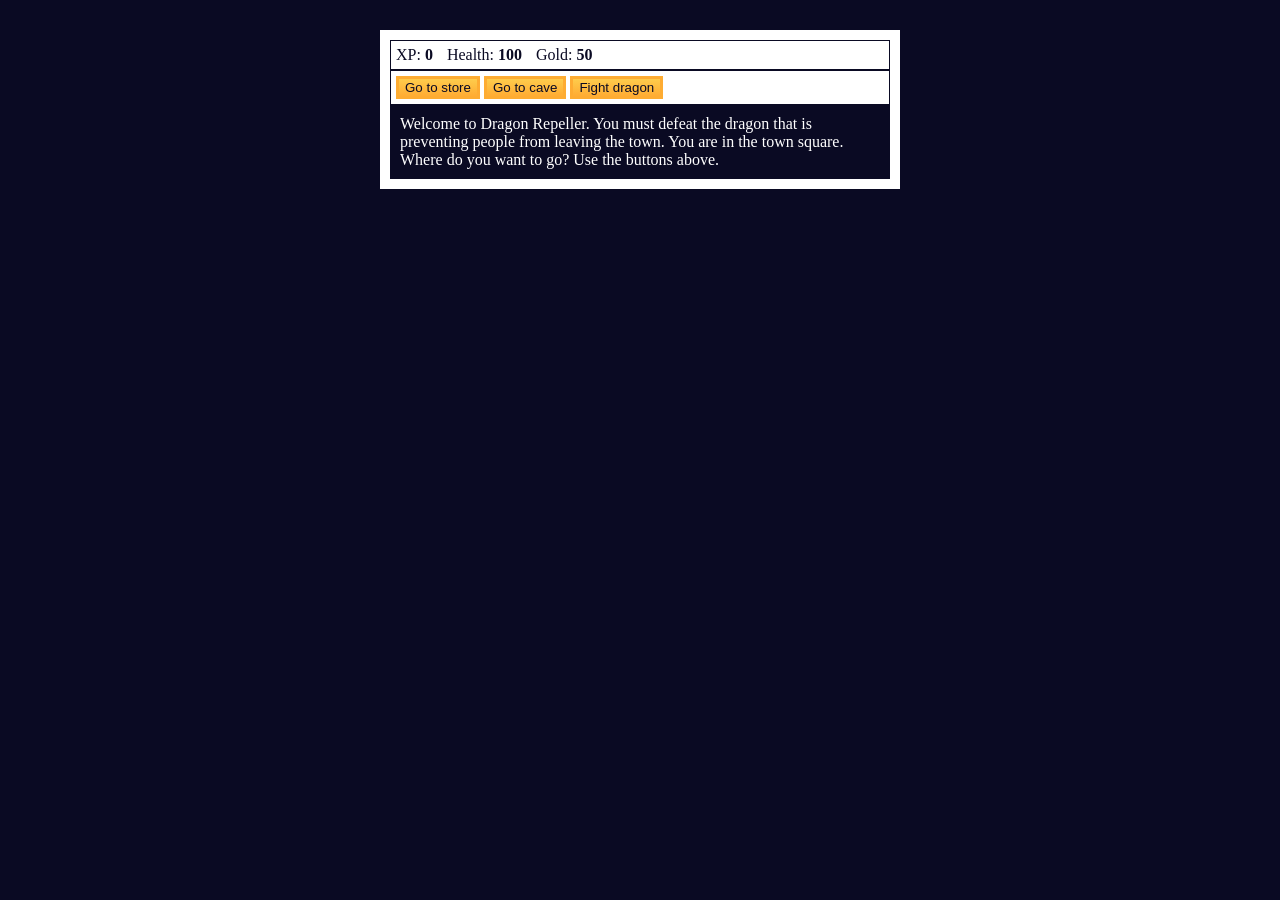
<file: basicJavaScript/index.html>
<!DOCTYPE html>
<html lang="en">

<head>
  <meta charset="UTF-8">
  <meta name="viewport" content="width=device-width, initial-scale=1.0">
  <link rel="stylesheet" href="./styles.css">
  <title>RPG - Dragon Repeller</title>

</head>

<body>
  <div id="game">
    <div id="stats">
      <span class="stat">XP: <strong><span id="xpText">0</span></strong></span>
      <span class="stat">Health: <strong><span id="healthText">100</span></strong></span>
      <span class="stat">Gold: <strong><span id="goldText">50</span></strong></span>
    </div>
    <div id="controls">
      <button id="button1">Go to store</button>
      <button id="button2">Go to cave</button>
      <button id="button3">Fight dragon</button>
    </div>
    <div id="monsterStats">
      <span class="stat">Monster Name: <strong><span id="monsterName"></span></strong></span>
      <span class="stat">Health: <strong><span id="monsterHealth"></span></strong></span>
    </div>
    <div id="text">
      Welcome to Dragon Repeller. You must defeat the dragon that is preventing people from leaving the town. You are in the town square. Where do you want to go? Use the buttons above.
    </div>
  </div>
  <script src="./script.js"></script>
</body>

</html>
</file>
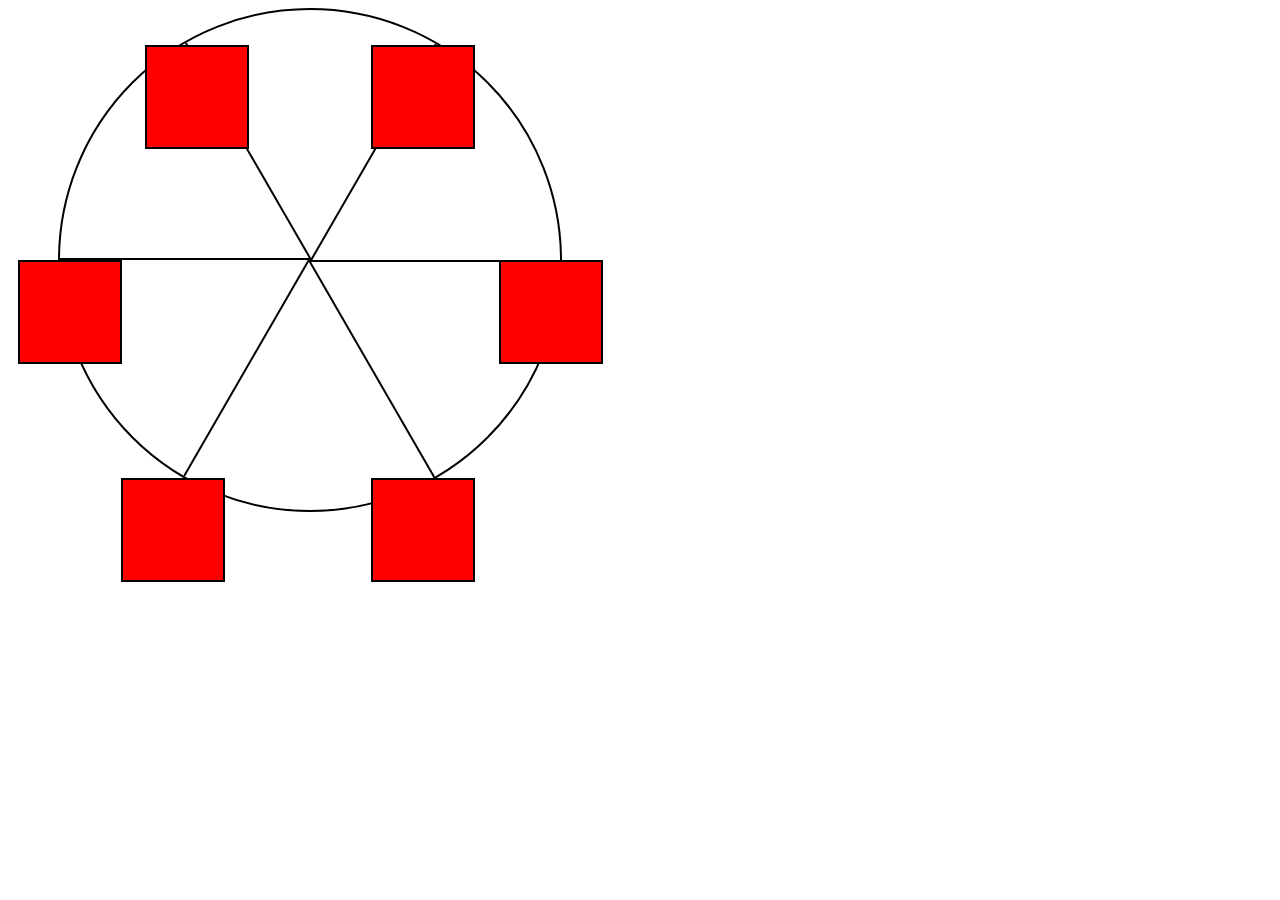
<file: LearnCSSAnimationByBuildingFerrisWheel/index.html>
<!DOCTYPE html>
<html lang="en">

<head>
  <meta charset="UTF-8">
  <meta name="viewport"
        content="width=device-width, initial-scale=1.0">
  <link rel="stylesheet"
        href="./styles.css">
  <title>Ferris Wheel</title>
</head>

<body>
  <div class="wheel">
    <span class="line"></span>
    <span class="line"></span>
    <span class="line"></span>
    <span class="line"></span>
    <span class="line"></span>
    <span class="line"></span>

    <div class="cabin"></div>
    <div class="cabin"></div>
    <div class="cabin"></div>
    <div class="cabin"></div>
    <div class="cabin"></div>
    <div class="cabin"></div>
  </div>
</body>

</html>
</file>
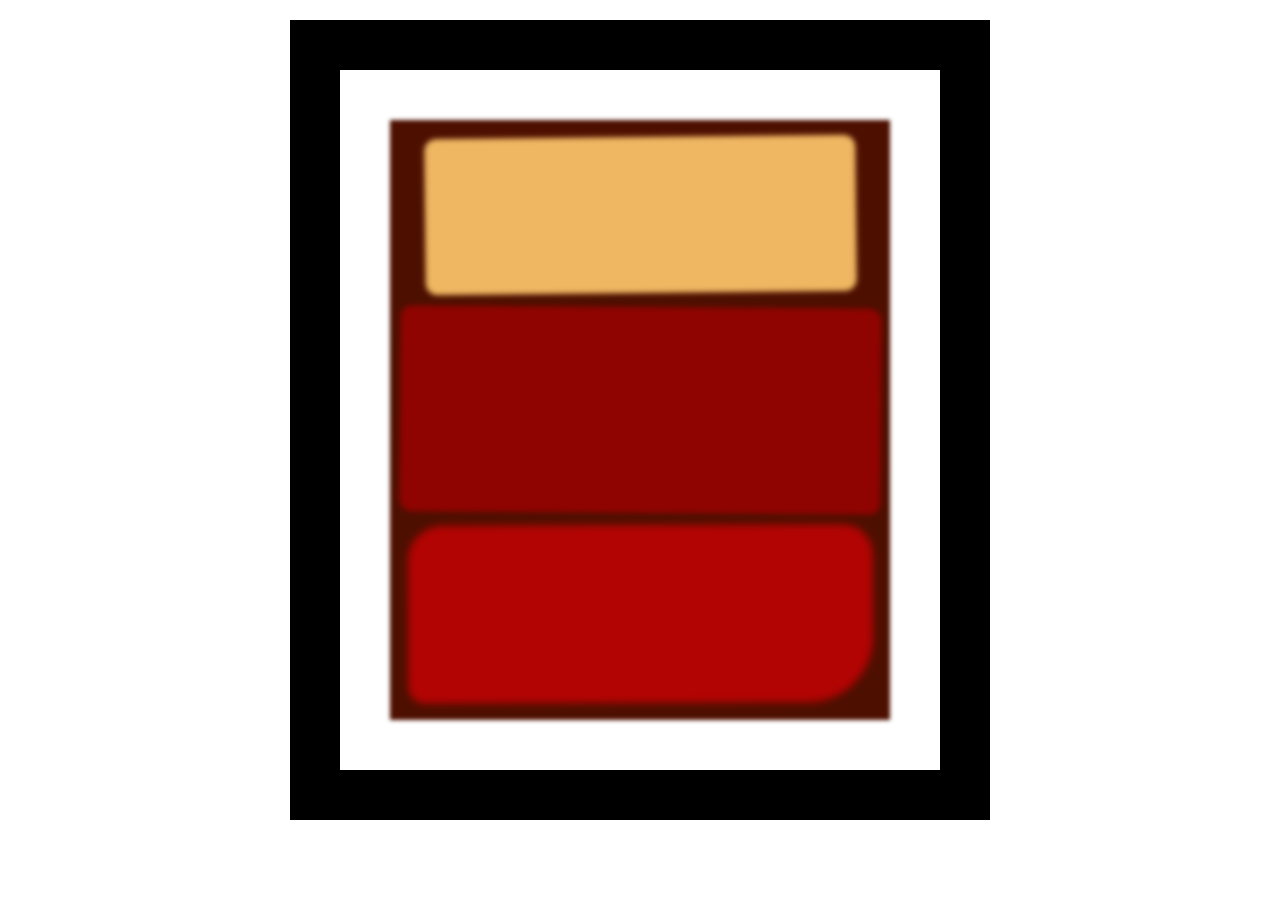
<file: LearnCSSBoxModelByBuildingRothkoPainting/index.html>
<!DOCTYPE html>
<html lang="en">

<head>
  <meta charset="UTF-8">
  <meta name="viewport" content="width=device-width, initial-scale=1.0">
  <link rel="stylesheet" href="./styles.css">
  <title>Rothko Painting</title>
</head>

<body>
  <div class="frame">
    <div class="canvas">
      <div class="one"></div>
      <div class="two"></div>
      <div class="three"></div>
    </div>
  </div>
</body>

</html>
</file>
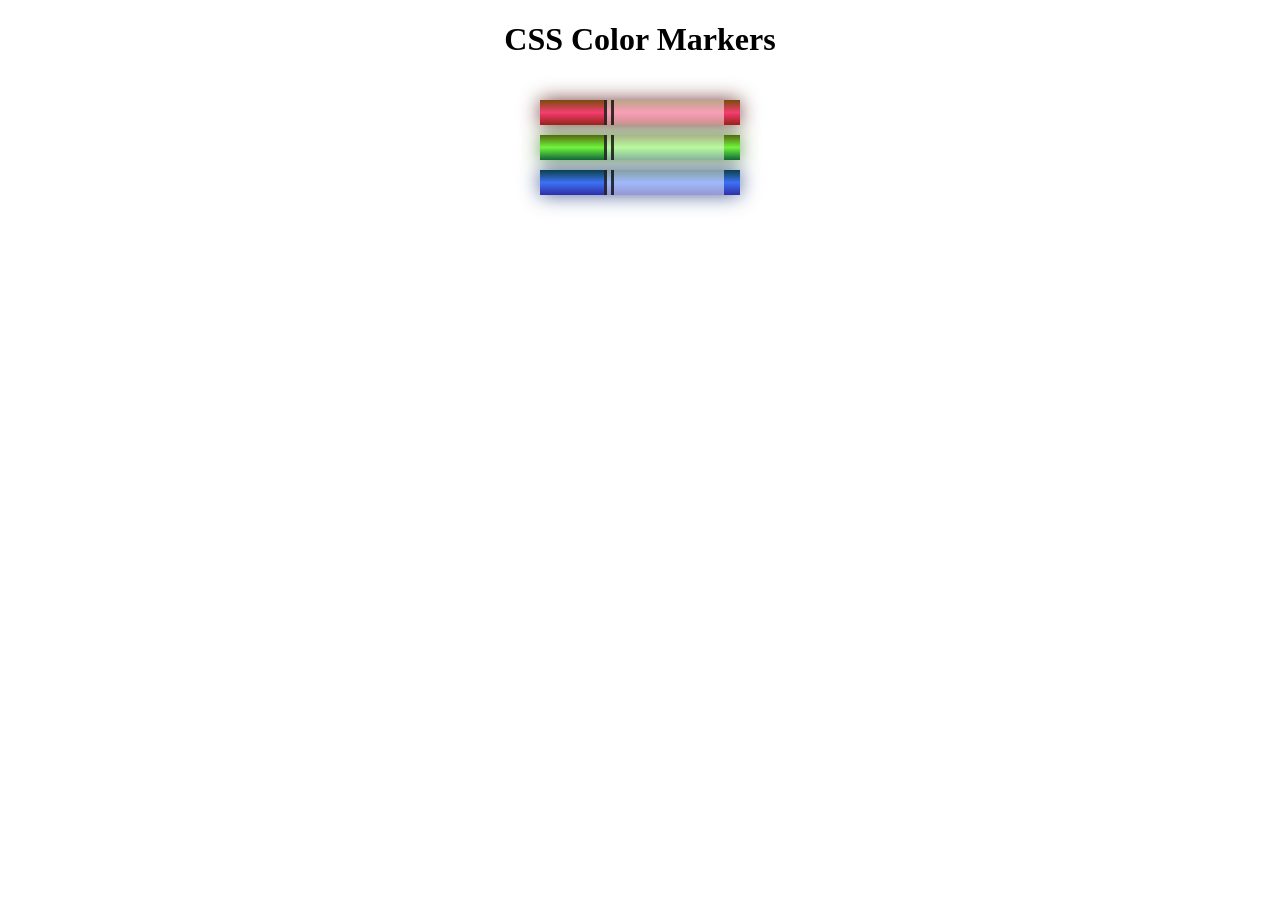
<file: LearnCSSColorsByBuildingSetOfColoredMarkers/index.html>
<!DOCTYPE html>
<html lang="en">

<head>
  <meta charset="UTF-8">
  <meta name="viewport"
        content="width=device-width, initial-scale=1.0">
  <link rel="stylesheet"
        href="./styles.css">
  <title>Colored Markers</title>
</head>

<body>
  <h1>CSS Color Markers</h1>
  <div class="container">
    <div class="marker red">
      <div class="cap"></div>
      <div class="sleeve"></div>
    </div>

    <div class="marker green">
      <div class="cap"></div>
      <div class="sleeve"></div>
    </div>

    <div class="marker blue">
      <div class="cap"></div>
      <div class="sleeve"></div>
    </div>

  </div>
</body>

</html>
</file>
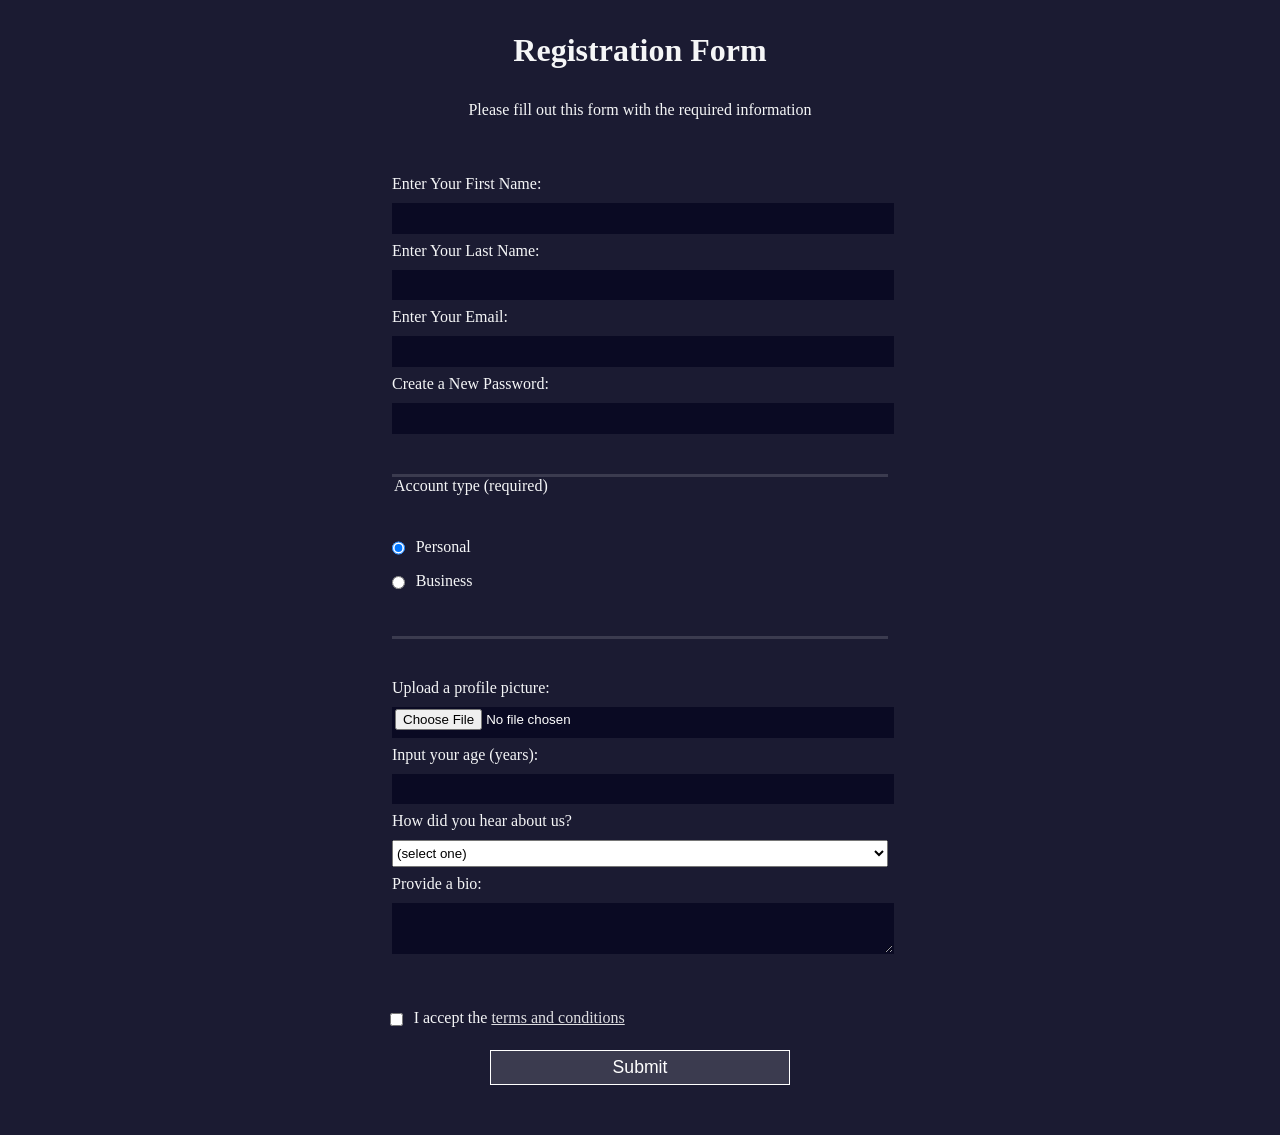
<file: LearnHTMLFormsByBuildingRegistrationForm/index.html>
<!DOCTYPE html>
<html lang="en">

<head>
  <meta charset="UTF-8">
  <meta name="viewport"
        content="width=device-width, initial-scale=1.0">
  <link rel="stylesheet"
        href="./styles.css">
  <title>Registration Form</title>
</head>

<body>
  <h1>Registration Form</h1>
  <p>Please fill out this form with the required information</p>
  <form action="https://register-demo.freecodecamp.org"
        method="post">
    <fieldset>
      <label for="first-name">Enter Your First Name:
        <input id="first-name"
               type="text"
               name="first-name"
               required>
      </label>
      <label for="last-name">Enter Your Last Name:
        <input id="last-name"
               type="text"
               name="last-name"
               required>
      </label>
      <label for="email">Enter Your Email:
        <input id="email"
               type="email"
               name="email"
               required>
      </label>
      <label for="new-password">Create a New Password:
        <input id="new-password"
               type="password"
               name="password"
               pattern="[a-z0-5]{8,}"
               required>
      </label>
    </fieldset>

    <fieldset>
      <legend>Account type (required)</legend>
      <label for="personal-account">
        <input class="inline"
               id="personal-account"
               type="radio"
               name="account-type"
               checked> Personal
      </label>
      <label for="business-account">
        <input class="inline"
               id="business-account"
               type="radio"
               name="account-type"> Business
      </label>
    </fieldset>

    <fieldset>
      <label for="profile-picture">Upload a profile picture:
        <input id="profile-picture"
               type="file"
               name="file">
      </label>
      <label for="age">Input your age (years):
        <input id="age"
               type="number"
               name="age"
               min="13"
               max="120">
      </label>

      <label for="referrer">How did you hear about us?
        <select id="referrer"
                name="referrer">
          <option value="">(select one)</option>
          <option value="1">freeCodeCamp News</option>
          <option value="2">freeCodeCamp YouTube Channel</option>
          <option value="3">freeCodeCamp Forum</option>
          <option value="4">Other</option>
        </select>
      </label>

      <label for="bio">Provide a bio:
        <textarea id="bio"
                  name="bio"
                  rows="3"
                  cols="30"
                  placeholder="I like coding on the beach...">
        </textarea>
      </label>
    </fieldset>

    <label for="terms-and-conditions">
      <input class="inline" id="terms-and-conditions"
             type="checkbox"
             name="terms"
             required>
      I accept the <a href="https://www.freecodecamp.org/news/terms-of-service/">terms and conditions</a>
    </label>
    <input type="submit"
           value="Submit">
  </form>
</body>

</html>
</file>
<file: basicJavaScript/styles.css>
body {
  background-color: #0a0a23;
}

#text {
  background-color: #0a0a23;
  color: #ffffff;
  padding: 10px;
}

#game {
  max-width: 500px;
  max-height: 400px;
  background-color: #ffffff;
  color: #ffffff;
  margin-top: 30px;
  margin-bottom: 0;
  margin-left: auto;
  margin-right: auto;
  padding: 10px;
}

#controls, #stats {
  border: 1px solid #0a0a23;
  color: #0a0a23;
  padding: 5px;
}

#monsterStats {
  display: none;
  border: 1px solid #0a0a23;
  color: #ffffff;
  background-color: #c70d0d;
  padding: 5px;
}

.stat {
  padding-right: 10px;
}

button {
  cursor: pointer;
  color: #0a0a23;
  background-color: #feac32;
  background-image: linear-gradient(#fecc4c, #ffac33);
  border: 3px solid #feac32;
}
</file>
<file: LearnCSSAnimationByBuildingFerrisWheel/styles.css>
.wheel {
  border: 2px solid black;
  border-radius: 50%;
  margin-left: 50px;
  position: absolute;
  height: 55vw;
  width: 55vw;
  max-width: 500px;
  max-height: 500px;
  animation: wheel;
  animation-duration: 10s;
  animation-iteration-count: infinite;
  animation-timing-function: linear;
}

.line {
  background-color: black;
  width: 50%;
  height: 2px;
  position: absolute;
  left: 50%;
  top: 50%;
  transform-origin: 0% 0%;
}

.line:nth-of-type(2) {
  transform: rotate(60deg);
}

.line:nth-of-type(3) {
  transform: rotate(120deg);
}

.line:nth-of-type(4) {
  transform: rotate(180deg);
}

.line:nth-of-type(5) {
  transform: rotate(240deg);
}

.line:nth-of-type(6) {
  transform: rotate(300deg);
}

.cabin {
  background-color: red;
  width: 20%;
  height: 20%;
  position: absolute;
  border: 2px solid;
  transform-origin: 50% 0%;
  animation: cabins 10s ease-in-out infinite;
}

.cabin:nth-of-type(1) {
  right: -8.5%;
  top: 50%;
}

.cabin:nth-of-type(2) {
  right: 17%;
  top: 93.5%;
}

.cabin:nth-of-type(3) {
  right: 67%;
  top: 93.5%;
}

.cabin:nth-of-type(4) {
  left: -8.5%;
  top: 50%;
}

.cabin:nth-of-type(5) {
  left: 17%;
  top: 7%;
}

.cabin:nth-of-type(6) {
  right: 17%;
  top: 7%;
}

@keyframes wheel {
  0% {
    transform: rotate(0deg);
  }

  100% {
    transform: rotate(360deg);
  }
}

@keyframes cabins {
  0% {
    transform: rotate(0deg);
  }

  25% {
    background-color: yellow;
  }

  50% {
    background-color: purple;
  }

  75% {
    background-color: yellow;
  }

  100% {
    transform: rotate(-360deg);
  }
}
</file>
<file: LearnCSSBoxModelByBuildingRothkoPainting/styles.css>
.canvas {
  width: 500px;
  height: 600px;
  background-color: #4d0f00;
  overflow: hidden;
  filter: blur(2px);
}

.frame {
  border: 50px solid black;
  width: 500px;
  padding: 50px;
  margin: 20px auto;
}

.one {
  width: 425px;
  height: 150px;
  background-color: #efb762;
  margin: 20px auto;
  box-shadow: 0 0 3px 3px #efb762;
  border-radius: 9px;
  transform: rotate(-0.6deg);
}

.two {
  width: 475px;
  height: 200px;
  background-color: #8f0401;
  margin: 0 auto 20px;
  box-shadow: 0 0 3px 3px #8f0401;
  border-radius: 8px 10px;
  transform: rotate(0.4deg);
}

.one,
.two {
  filter: blur(1px);
}

.three {
  width: 91%;
  height: 28%;
  background-color: #b20403;
  margin: auto;
  filter: blur(2px);
  box-shadow: 0 0 5px 5px #b20403;
  border-radius: 30px 25px 60px 12px;
  transform: rotate(-0.2deg);
}
</file>
<file: LearnCSSColorsByBuildingSetOfColoredMarkers/styles.css>
h1 {
  text-align: center;
}

.container {
  background-color: rgb(255, 255, 255);
  padding: 10px 0;
}

.marker {
  width: 200px;
  height: 25px;
  margin: 10px auto;
}

.cap {
  width: 60px;
  height: 25px;
}

.sleeve {
  width: 110px;
  height: 25px;
  background-color: rgba(255, 255, 255, 0.5);
  border-left: 10px double rgba(0, 0, 0, 75%);
}

.cap,
.sleeve {
  display: inline-block;
}

.red {
  background: linear-gradient(rgb(122, 74, 14), rgb(245, 62, 113), rgb(162, 27, 27));
  box-shadow: 0 0 20px 0 rgba(83, 14, 14, 0.8);
}

.green {
  background: linear-gradient(#55680D, #71F53E, #116C31);
  box-shadow: 0 0 20px 0 #3B7E20CC;
}

.blue {
  background: linear-gradient(hsl(186, 76%, 16%), hsl(223, 90%, 60%), hsl(240, 56%, 42%));
  box-shadow: 0 0 20px 0 hsla(223, 59%, 31%, 0.8);
}
</file>
<file: LearnHTMLFormsByBuildingRegistrationForm/styles.css>
body {
  width: 100%;
  height: 100vh;
  margin: 0;
  background-color: #1b1b32;
  color: #f5f6f7;
  font-family: Tahoma;
  font-size: 16px;
}

label {
  display: block;
  margin: 0.5rem 0;
}

h1,
p {
  margin: 1em auto;
  text-align: center;
}

form {
  margin: 0 auto;
  min-width: 300px;
  max-width: 500px;
  width: 60vw;
  padding-bottom: 2em;
}

fieldset {
  border: none;
  padding: 2rem 0;
  border-bottom: 3px solid #3b3b4f;
}

fieldset:last-of-type {
  border-bottom: none;
}

input,
textarea,
select {
  width: 100%;
  margin: 10px 0 0;
  min-height: 2em;
}

.inline {
  width: unset;
  margin: 0 0.5em 0 0;
  vertical-align: middle;
}

input,
textarea {
  background-color: #0a0a23;
  border: 1px solid #0a0a23;
  color: #ffffff;
}

input[type="submit"] {
  display: block;
  width: 60%;
  margin: 0 auto;
  height: 2em;
  font-size: 1.1rem;
  background-color: #3b3b4f;
  border-color: white;
  min-width: 300px;
  margin-top: 1em;
  margin-bottom: 1em;
}

input[type="file"] {
  padding: 1px 2px;
}

label[for="terms-and-conditions"] a {
  color: #dfdfe2;
}
</file>
